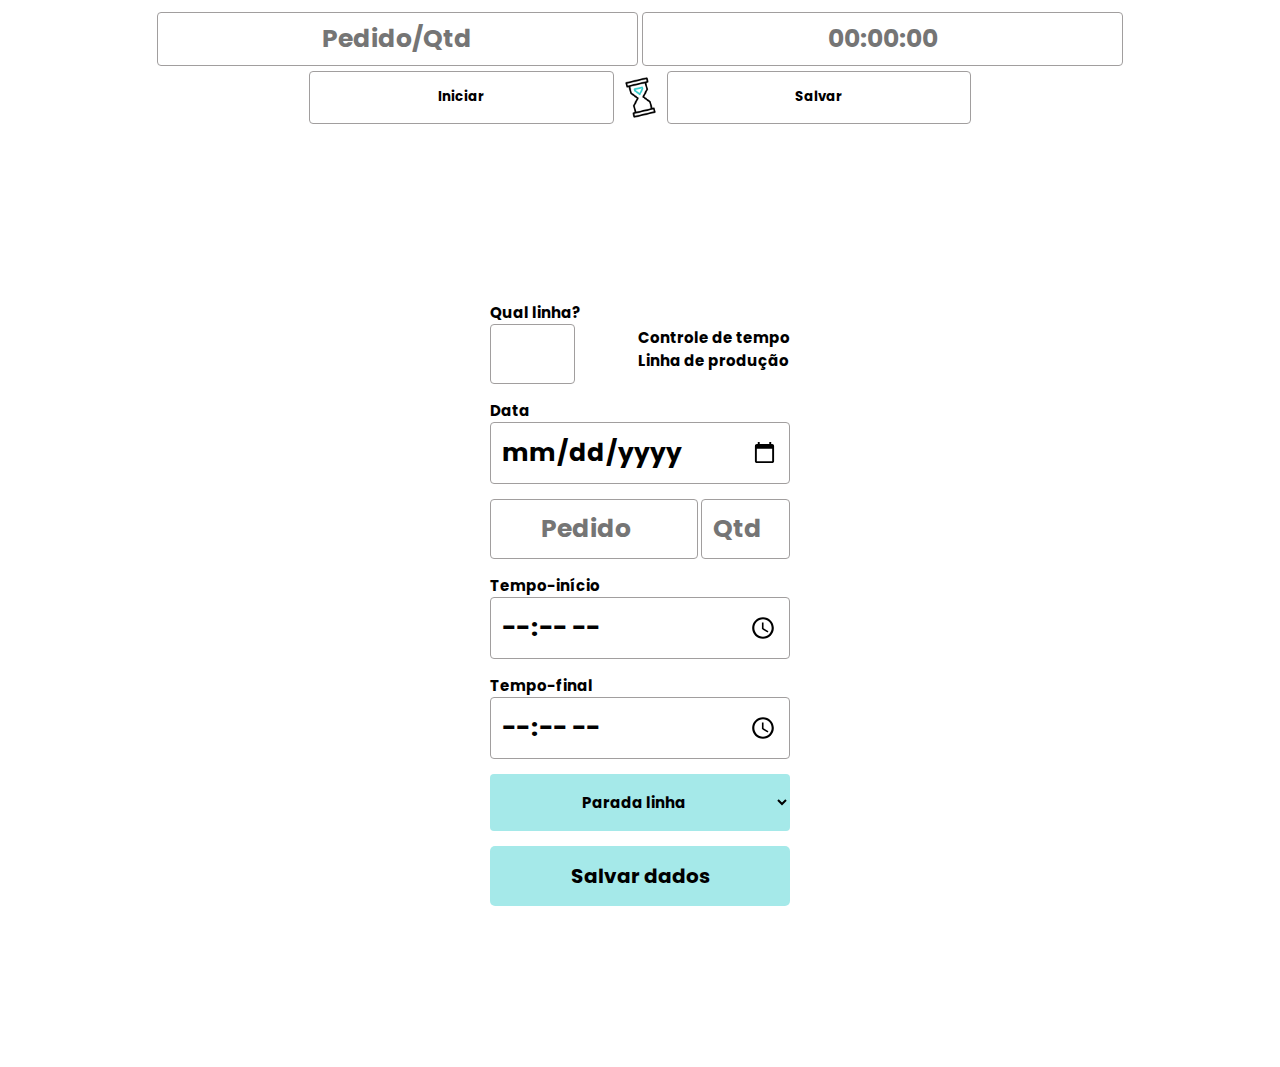
<file: page-01.html>
<!DOCTYPE html>
<html lang="pt-br">
<head>
    <meta charset="UTF-8">
    <meta name="viewport" content="width=device-width, initial-scale=1.0">
    <meta name="theme-color" content="white">
    <title>Contrle de tempo linha de produção</title>
    <link rel="stylesheet" href="reset.css">
    <link rel="stylesheet" href="style.css">
</head>
<body>

    <nav class="navBar">
        <form action="" method="post" id="cronometro-pedido">
            <input type="text" name="PedidoTotal" id="pdido-cont" placeholder="Pedido/Qtd" required>
            <input type="text" name="Cronometro" id="cronometro" placeholder="00:00:00"  readonly required>
           <div class="navFormbuttons">
            <button type="button" id="iniciar">Iniciar</button>
            <img src="img/ampulheta.gif" alt="" class="ampulheta">
            <button type="submit" id="Salvar">Salvar</button>
           </div>
        </form>
    </nav>

    <form class="myForm" action="" method="post">

        <div class="linha">
            <label for="linha">Qual linha?</label>
            <input type="number" name="Linha" value="linha" id="linha" required>
            <p>
                Controle de tempo 
                     <br>
                Linha de produção
            </p>
        </div>

        <div class="data">
            <label for="data">Data</label>
            <input type="date" name="data" id="data" required>
        </div>

        <div class="pedido">
            <input type="number" name="Pedido" id="pedido" placeholder="Pedido" required>
            <input type="number" name="Caixas" id="caixas" placeholder="Qtd" required>
        </div>

        <div class="hora">
            <label for="hora">Tempo-início</label>
            <input type="time" name="Tempo-início" id="inicio" required>
        </div>

        <div class="hora">
            <label for="hora">Tempo-final</label>
            <input type="time" name="Tempo-final" id="final" required>
        </div>

        <div class="tempoTotal">
            <textarea type="text" name="Tempo-ocioso" id="tempo-ocioso"required></textarea>
        </div>

        <div class="justificativa">
            <select name="Justificativa" id="justificativa" required>
                <option value="Parada linha">Parada linha</option>
                <option value="Reposição">Reposição</option>
                <option value="Falta de produto">Falta de produto</option>
                <option value="Parada final de linha">Parada final de linha</option>
                <option value="Manutenção">Manutenção</option>
                <option value="Sem pedido">Sem pedido</option>
            </select>
        </div>

        <button type="submit">Salvar dados</button>

    </form>

    <script src="txt.js"></script>
    <script src="cronometro.js"></script>
    
</body>
</html>
</file>
<file: style.css>
.page-inicial{
    background: linear-gradient(to bottom, #33cccc73 10%, white 27%);
    position: relative;
    width: 100%;
    height: 100dvh;
    display: flex;
    gap: 5px;
    justify-content: center;
    align-items: center;
    flex-direction: column;
}

.page-inicial img{
    width: 70%;
    max-width: 230px;
}

.page-inicial a{
    position: relative;
    width: 80%;
    padding: 15px;
    max-width: 250px;
    text-align: center;
    background-color: #33cccc70;
    border-radius: 7px;
    color: black;
    text-decoration: none;
    font-weight: bold;
    font-size: 25px;
}
.page-inicial a .btn-icon{
    position: absolute;
    right: 4px;
    top: 13px;
    width: 40px;
}

.navBar{
    position: relative;
    display: flex;
    align-items: center;
    justify-content: center;
    flex-direction: row;
    width: 100%;
    height: 140px;
    text-align: center;
}

.navBar input{
    background-color: transparent;
    border: 1px solid rgb(161, 158, 158);
    width: 47%;
    border-radius: 4px;
    font-weight: bold;
    font-size: 25px;
    text-align: center;
    padding: 7px;
}
.navBar .navFormbuttons{
    width: 100%;
    padding: 5px;
    display: flex;
    justify-content: center;
}
.navBar .navFormbuttons button{
    background-color: transparent;
    width: 30%;
    padding: 5px;
    border: 1px solid rgb(161, 158, 158);
    font-weight: bold;
    border-radius: 4px;
    cursor: pointer;
}
.navBar .navFormbuttons .ampulheta{
    width: 53px;
}

.myForm{
    position: relative;
    width: 100%;
    min-height: 103vh;
    display: flex;
    justify-content: center;
    align-items: center;
    flex-direction: column;
    gap: 15px;
}
.myForm p{
    position: absolute;
    top: 25px;
    right: 0px;
    font-size: 15px;
    font-weight: bold;
}
.myForm .pedido{
    position: relative;
    width: 90%;
    max-width: 300px;
    display: flex;
    justify-content: center;
    flex-direction: row;
    gap: 3px;
}
.myForm .pedido input[type="number"]{
    width: 70%;
}
.pedido input[type=number]:nth-child(2) {
   width: 30%;
}
.myForm div{
    position: relative;
    width: 90%;
    max-width: 300px;
    display: flex;
    justify-content: center;
    flex-direction: column;
}
.myForm div label{
    position: relative;
    font-size: 15px;
    font-weight: bold;
}
.myForm div input{
    background-color: transparent;
    width: 100%;
    padding: 10px;
    border: 1px solid rgb(161, 158, 158);
    border-radius: 4px;
    font-weight: bold;
    font-size: 25px;
    transition: .5s;
}
.myForm div input[type="number"]{
    width: 85px;
    text-align: center;
}

.myForm div input:valid{
    background-color: #33cccc70;
    border: none;
}
 .myForm .tempoTotal{
    position: relative;
    width: 90%;
    max-width: 300px;
    border: none;
    font-weight: bold;
    border-radius: 4px;
    display: none;
    resize: none;
}
.myForm .tempoTotal #tempo-ocioso {
    width: 100%;
    height: 60px;
    font-size: 20px;
    font-weight: bold;
    border: none;
    text-align: center;
}

.myForm .justificativa select{
    background-color: #33cccc70;
    border: none;
    resize: none;
    padding: 17px;
    outline: none;
    font-size: 15px;
    font-weight: bold;
    text-align: center;
    border-radius: 4px;
}
.myForm .justificativa select option{
    font-size: 15px;
    font-weight: bold;
    text-align: center;
}
.myForm button{
    background-color: #33cccc70;
    width: 90%;
    max-width: 300px;
    padding: 15px;
    border: none;
    font-weight: bold;
    font-size: 20px;
    border-radius: 5px;
    cursor: pointer;
}
</file>
